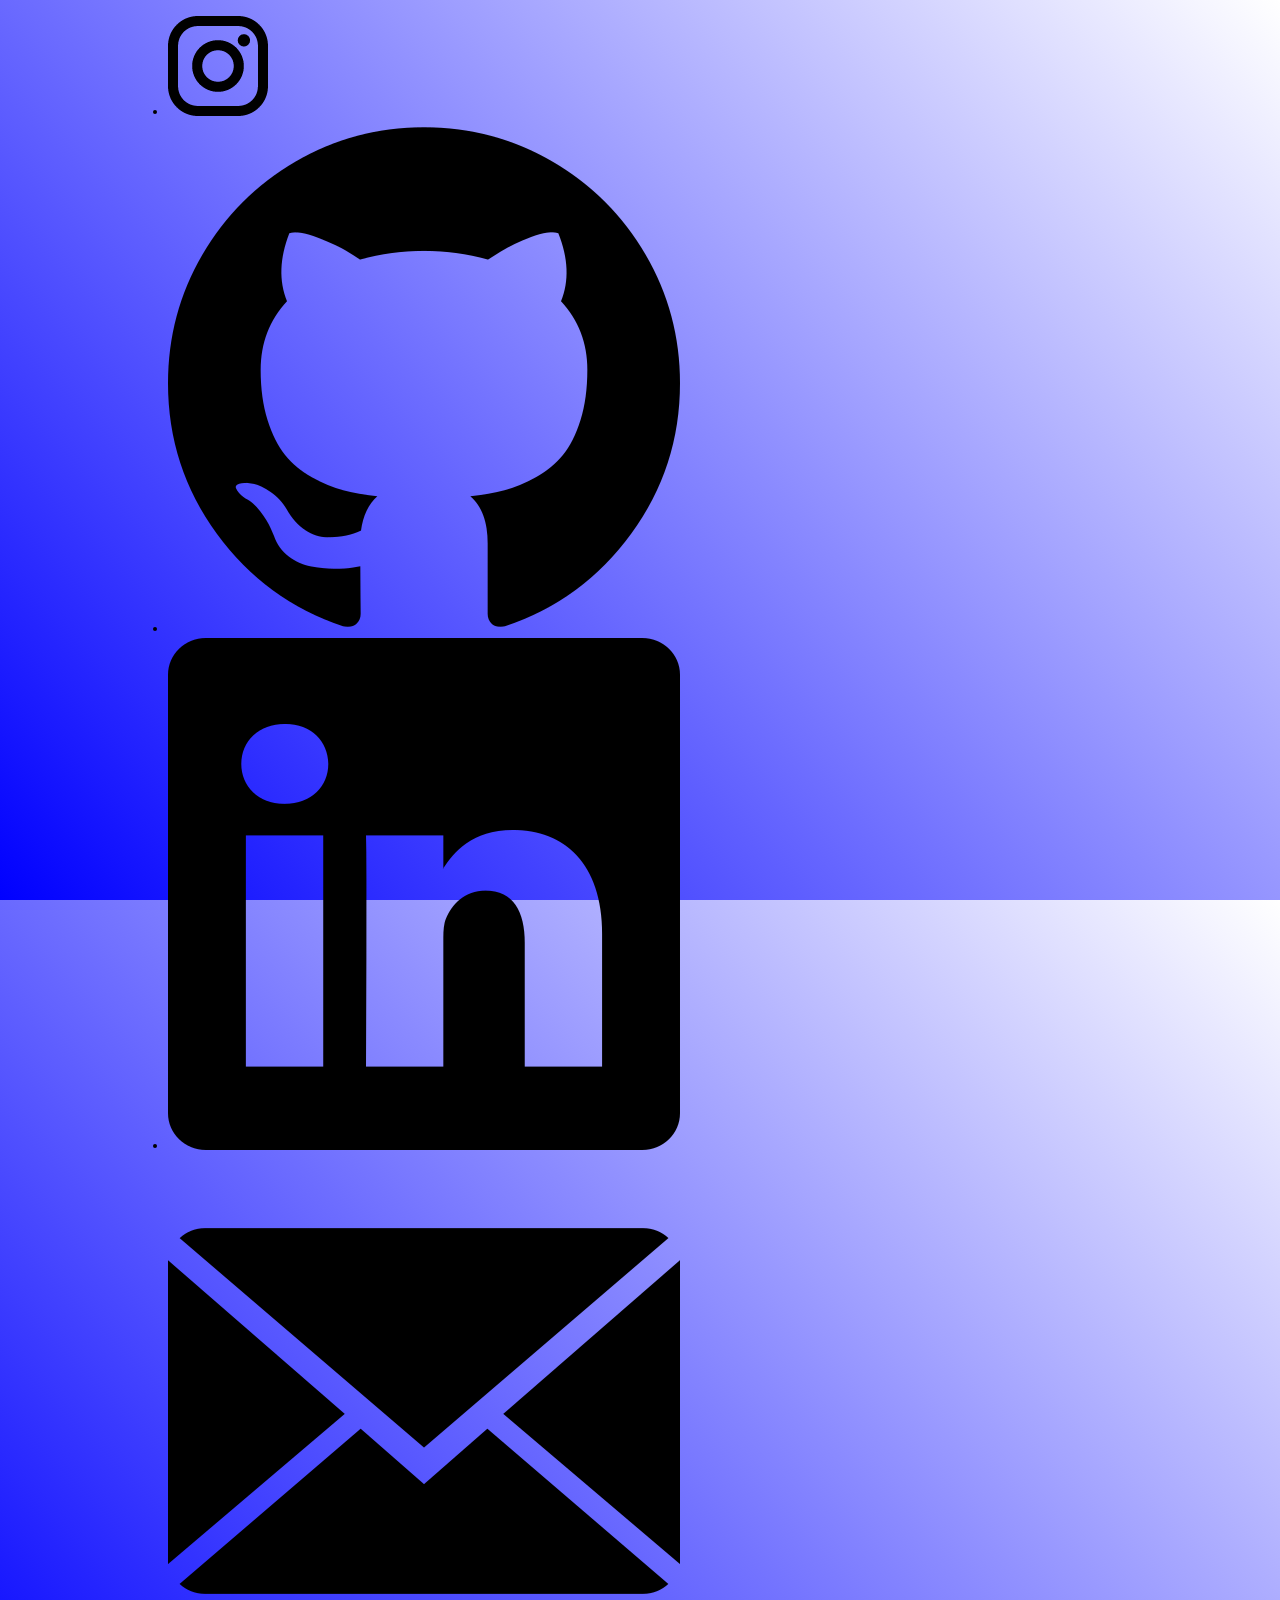
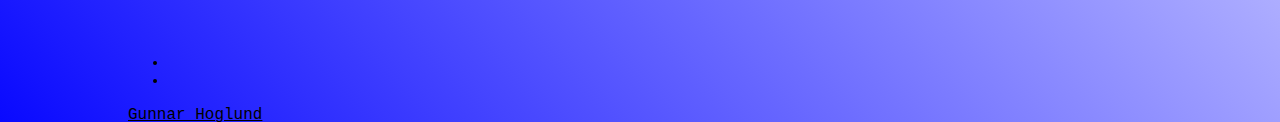
<file: index.html>
<!DOCTYPE html>
<html lang="en">

<head>
    <meta charset="UTF-8">
    <meta name="viewport" content="width=device-width, initial-scale=1.0">
    <meta http-equiv="X-UA-Compatible" content="ie=edge">
    <title>Gunnar Hoglund</title>
    <link rel="stylesheet" href="style.css">
    <link rel="shortcut icon" href="media/Rectangle 1.png" type="image/png">
</head>

<body class="theme">
    <div class="mainPage">
    <div class="icons">
        <ul>
            <li class="instagram">
                <a href="https://www.instagram.com/aridiculoushairdo/">
                    <img src="media/instagram.png" alt="gram?">
                </a>
            </li>
            <li class="github">
                <a href="https://github.com/gunnar1hoglund">
                    <img src="media/github-logo.png" alt="github">
                </a>
            </li>
            <li class="linkedin">
                <a href=""> 
                    <img src="media/linkedin-logo.png" alt="">
                </a>
            </li>
            <li class="email">
                <a href="mailto:gunnar1hoglund@gmail.com">
                    <img src="media/close-envelope.png" alt="">
                </a>
            </li>
            <!-- <li class="resume">
                <a href="https://github.com/gunnar1hoglund/portfolio/blob/master/media/GunnrHoglundResume.pdf">
                    <img src="media/text-document.png">
                </a>
            </li> -->
            <li class="themeToggle">
                <div class="circle">
                </div>
            </li>
        </ul>
        <!-- <script>
            document.getElementById('circle').onclick = function () {
                if (document.body.classList && document.body.classList.toggle) {
                    document.body.classList.toggle('theme-night');
                }
            };
        </script> -->
    </div>
    <div class="coolDiv">
        <a class="title" href="mailto:gunnar1hoglund@gmail.com">Gunnar Hoglund</a>
        <p class="neato" id="geoff1" style="display: none;"> Hi 🦐</p> 
        <p class="neato" id="geoff2" style="display: none;"> Hanging in there </p>
        <p class="neato" id="geoff3" style="display: none;"> Just chilling</p>
        <p class="neato" id="geoff4" style="display: none;"> What up</p>
    </div>

    <div class="arrow"></div>

</div>
   

</body>



<script src="script.js"></script>

</html>
</file>
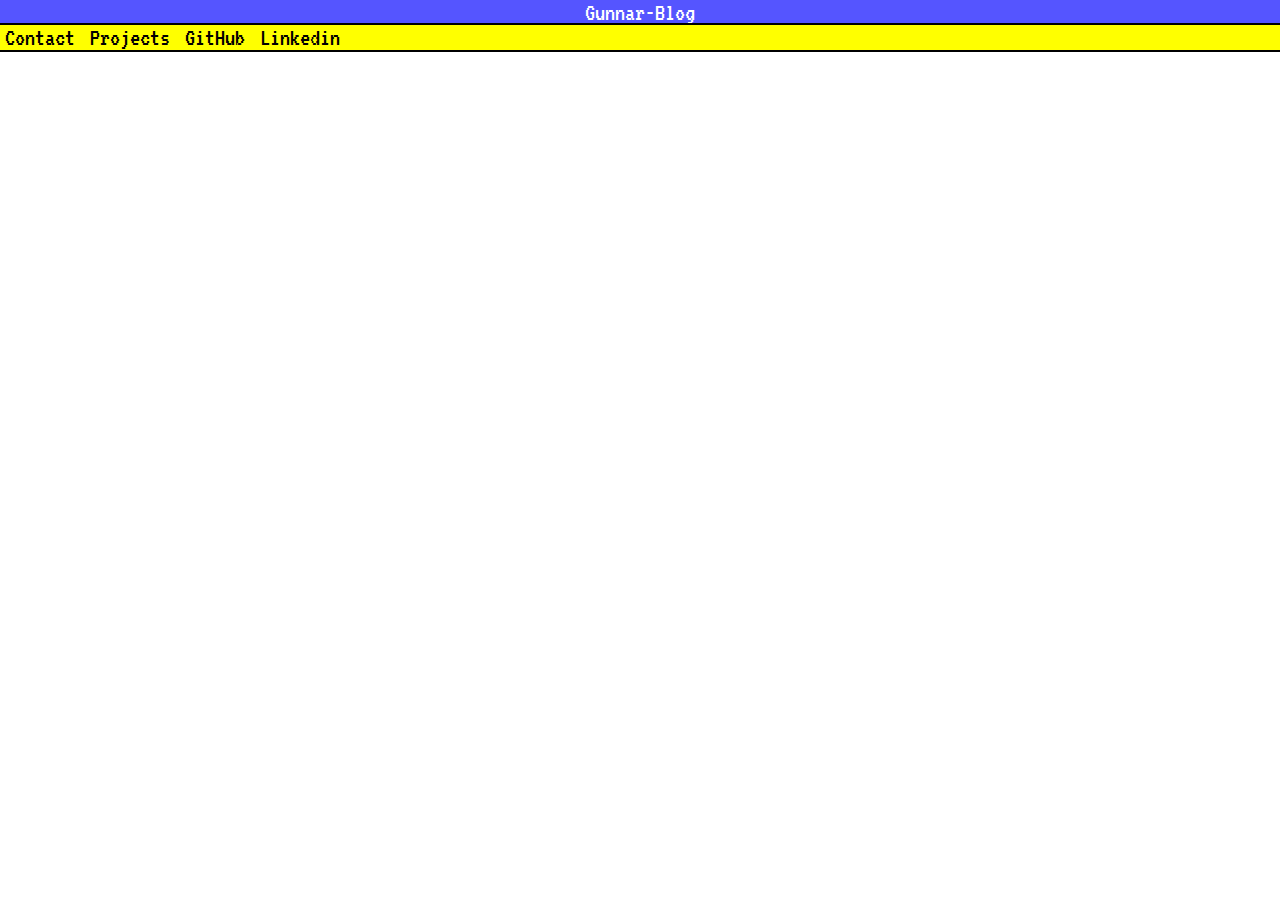
<file: main.html>
<!DOCTYPE html>
<html lang="en">
<head>
    <meta charset="UTF-8">
    <meta name="viewport" content="width=device-width, initial-scale=1.0">
    <link rel="stylesheet" href="styles.css">
    <link rel="preconnect" href="https://fonts.gstatic.com">
<link href="https://fonts.googleapis.com/css2?family=Open+Sans&family=VT323&display=swap" rel="stylesheet">
    <title></title>
</head>
<body>
    <div class="system" id="topBar">
        <p class="title">Gunnar-Blog</p>
        
    </div>
    <div class="system" id="links">
        <a href="#">Contact</a>
        <a href="#">Projects</a>
        <a href="#">GitHub</a>
        <a href="#">Linkedin</a>
    </div>


    

</body>
</html>
</file>
<file: style.css>
body {
    font-family: 'Ubuntu Mono', monospace;
    max-width: 1024px;
    margin: auto;
}

.topBar {
    
    
    padding: 25px;
}

.links {
    display: flex;
    gap: 2rem;
    align-items: center;
    margin-left: 10px;
}

.links a {
    text-decoration: none;
}



.darkLight {
    margin-left: auto;
    margin-right: 2rem;
    background: none;
    border: none;
}

html {
    height: 100%;
}


@media (prefers-color-scheme: light) {

    :root {
        background: linear-gradient(225deg, white, blue);    
    
    }

    a {
        color: black;
    }

}

@media (prefers-color-scheme: dark) {

    :root {
        /* background: linear-gradient( 45deg, black 50%, grey ); */
        background: #0E141B;
    }  

    a {
        color: white;
    }

    .darkLight svg {
        color: grey;
    }
}
</file>
<file: styles.css>
/* font-family: 'Open Sans', sans-serif; */

body {
    padding: 0;
    margin: 0;
}

.system {
    font-family: 'VT323', monospace;
    font-size: 25px;
    padding: 0;
    margin: 0;
}

#topBar {
    text-align: center;
    background-color: #5555FF;
    margin: 0;
}

#links {
    margin-top: none;
    text-decoration: none;
    background-color: yellow;
    outline: 2px solid black;
}

.title {
    text-align: center;
    color: white;
    margin: 0;
    padding: 0;
    
}

a {
    text-decoration: none;
    margin-left: 5px;
    color: black;
    
}
</file>
